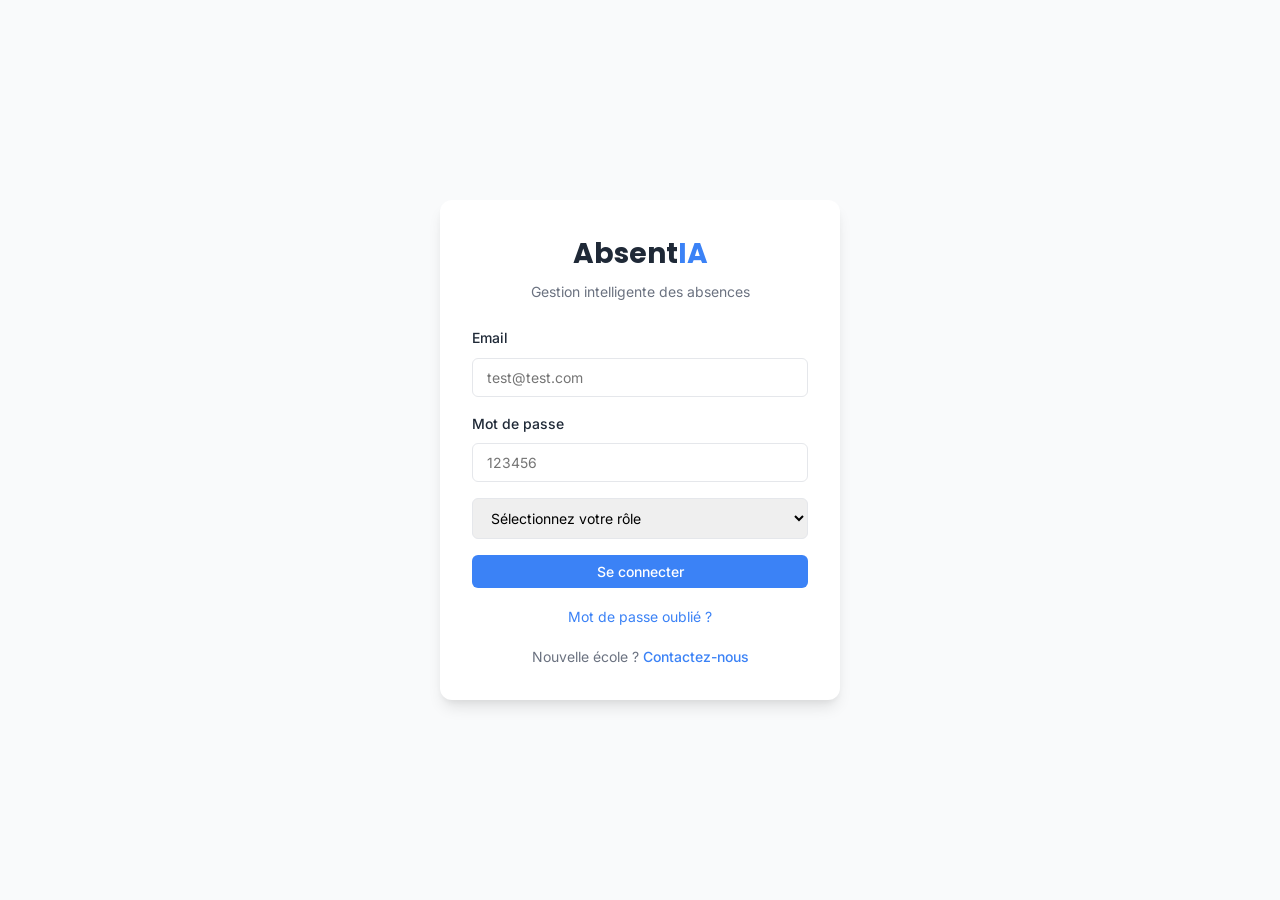
<file: index.html>
<!DOCTYPE html>
<html lang="fr">
<head>
    <meta charset="UTF-8">
    <meta name="viewport" content="width=device-width, initial-scale=1.0">
    <title>AbsentIA - Connexion</title>
    <link rel="stylesheet" href="styles/style.css">
    <link href="https://fonts.googleapis.com/css2?family=Poppins:wght@400;600;700&family=Inter:wght@400;500&display=swap" rel="stylesheet">
</head>
<body>
    <div class="login-container">
        <div class="login-card">
            <div class="logo">
                <span class="logo-text">Absent<span class="highlight">IA</span></span>
                <p class="logo-subtitle">Gestion intelligente des absences</p>
            </div>

            <form id="loginForm" class="login-form">
                <div class="form-group">
                    <label for="email" class="form-label">Email</label>
                    <input type="email" id="email" class="form-input" placeholder="test@test.com" required>
                </div>

                <div class="form-group">
                    <label for="password" class="form-label">Mot de passe</label>
                    <input type="password" id="password" class="form-input" placeholder="123456" required>
                </div>

                <div class="form-group">
                    <select id="role" class="form-select" required>
                        <option value="" disabled selected>Sélectionnez votre rôle</option>
                        <option value="admin">Administrateur</option>
                        <option value="teacher">Enseignant</option>
                        <option value="student">Étudiant</option>
                        <option value="parent">Parent</option>
                    </select>
                </div>

                <button type="submit" class="btn btn-primary btn-block">Se connecter</button>

                <div class="form-footer">
                    <a href="#" class="forgot-link">Mot de passe oublié ?</a>
                    <p class="signup-text">Nouvelle école ? <a href="#" class="signup-link">Contactez-nous</a></p>
                </div>
            </form>
        </div>
    </div>

    <script src="styles/scripts/script.js"></script>
</body>
</html>
</file>
<file: styles/style.css>
/* ===== Variables CSS ===== */
:root {
    --primary-color: #3B82F6;
    --primary-hover: #2563EB;
    --secondary-color: #10B981;
    --secondary-hover: #059669;
    --danger-color: #EF4444;
    --danger-hover: #DC2626;
    --warning-color: #F59E0B;
    --warning-hover: #D97706;
    --info-color: #06B6D4;
    --text-color: #1F2937;
    --text-light: #6B7280;
    --bg-color: #F9FAFB;
    --white: #FFFFFF;
    --border-color: #E5E7EB;
    --shadow-sm: 0 1px 2px 0 rgba(0, 0, 0, 0.05);
    --shadow-md: 0 4px 6px -1px rgba(0, 0, 0, 0.1), 0 2px 4px -1px rgba(0, 0, 0, 0.06);
    --shadow-lg: 0 10px 15px -3px rgba(0, 0, 0, 0.1), 0 4px 6px -2px rgba(0, 0, 0, 0.05);
    --font-primary: 'Poppins', sans-serif;
    --font-secondary: 'Inter', sans-serif;
    --sidebar-width: 250px;
    --header-height: 60px;
}

/* ===== Reset et Base ===== */
* {
    margin: 0;
    padding: 0;
    box-sizing: border-box;
}

body {
    font-family: var(--font-secondary);
    color: var(--text-color);
    background-color: var(--bg-color);
    line-height: 1.6;
    overflow-x: hidden;
}

a {
    text-decoration: none;
    color: inherit;
}

img {
    max-width: 100%;
    height: auto;
}

.container {
    width: 100%;
    max-width: 1200px;
    margin: 0 auto;
    padding: 0 1.5rem;
}

/* ===== Typographie ===== */
h1, h2, h3, h4, h5, h6 {
    font-family: var(--font-primary);
    font-weight: 600;
    line-height: 1.2;
    color: var(--text-color);
}

.highlight {
    color: var(--primary-color);
}

.page-title {
    font-size: 1.5rem;
    margin: 0;
}

.card-title {
    font-size: 1.125rem;
    margin: 0;
}

.section-title {
    font-size: 1.5rem;
    margin-bottom: 1rem;
}

/* ===== Boutons ===== */
.btn {
    display: inline-flex;
    align-items: center;
    justify-content: center;
    padding: 0.5rem 1rem;
    border-radius: 0.375rem;
    font-weight: 500;
    transition: all 0.2s ease;
    cursor: pointer;
    border: none;
    font-family: var(--font-secondary);
    font-size: 0.875rem;
}

.btn-primary {
    background-color: var(--primary-color);
    color: var(--white);
}

.btn-primary:hover {
    background-color: var(--primary-hover);
}

.btn-secondary {
    background-color: var(--secondary-color);
    color: var(--white);
}

.btn-secondary:hover {
    background-color: var(--secondary-hover);
}

.btn-outline {
    background-color: transparent;
    border: 1px solid var(--border-color);
    color: var(--text-color);
}

.btn-outline:hover {
    background-color: var(--bg-color);
    border-color: var(--primary-color);
    color: var(--primary-color);
}

.btn-danger {
    background-color: var(--danger-color);
    color: var(--white);
}

.btn-danger:hover {
    background-color: var(--danger-hover);
}

.btn-warning {
    background-color: var(--warning-color);
    color: var(--white);
}

.btn-warning:hover {
    background-color: var(--warning-hover);
}

.btn-sm {
    padding: 0.25rem 0.75rem;
    font-size: 0.75rem;
}

.btn-block {
    width: 100%;
}

.btn-icon {
    background: none;
    border: none;
    cursor: pointer;
    padding: 0.25rem;
    border-radius: 0.25rem;
    transition: background-color 0.2s ease;
}

.btn-icon:hover {
    background-color: var(--bg-color);
}

.btn-edit {
    color: var(--primary-color);
}

.btn-delete {
    color: var(--danger-color);
}

.btn-upload {
    color: var(--secondary-color);
}

/* ===== Formulaires ===== */
.form-group {
    margin-bottom: 1rem;
}

.form-label {
    display: block;
    font-weight: 500;
    margin-bottom: 0.5rem;
    color: var(--text-color);
    font-size: 0.875rem;
}

.form-input,
.form-select,
.form-textarea {
    width: 100%;
    padding: 0.625rem 0.875rem;
    border: 1px solid var(--border-color);
    border-radius: 0.375rem;
    font-size: 0.875rem;
    font-family: var(--font-secondary);
    transition: border-color 0.2s ease, box-shadow 0.2s ease;
}

.form-input:focus,
.form-select:focus,
.form-textarea:focus {
    outline: none;
    border-color: var(--primary-color);
    box-shadow: 0 0 0 3px rgba(59, 130, 246, 0.1);
}

.form-textarea {
    min-height: 100px;
    resize: vertical;
}

/* ===== Login Page ===== */
.login-container {
    min-height: 100vh;
    display: flex;
    align-items: center;
    justify-content: center;
    background-color: var(--bg-color);
    padding: 1rem;
}

.login-card {
    background-color: var(--white);
    border-radius: 0.75rem;
    box-shadow: var(--shadow-lg);
    padding: 2rem;
    width: 100%;
    max-width: 400px;
    text-align: center;
}

.logo {
    margin-bottom: 1.5rem;
}

.logo-text {
    font-family: var(--font-primary);
    font-size: 1.75rem;
    font-weight: 700;
    color: var(--text-color);
}

.logo-subtitle {
    color: var(--text-light);
    font-size: 0.875rem;
    margin-top: 0.25rem;
}

.login-form {
    text-align: left;
}

.form-footer {
    margin-top: 1rem;
    text-align: center;
}

.forgot-link {
    color: var(--primary-color);
    font-size: 0.875rem;
}

.signup-text {
    margin-top: 1rem;
    font-size: 0.875rem;
    color: var(--text-light);
}

.signup-link {
    color: var(--primary-color);
    font-weight: 500;
}

/* ===== Sidebar ===== */
.sidebar {
    position: fixed;
    top: 0;
    left: 0;
    width: var(--sidebar-width);
    height: 100vh;
    background-color: var(--white);
    box-shadow: var(--shadow-md);
    z-index: 1000;
    display: flex;
    flex-direction: column;
    transition: transform 0.3s ease;
}

.sidebar-header {
    padding: 1.5rem;
    border-bottom: 1px solid var(--border-color);
}

.sidebar-nav {
    flex: 1;
    padding: 1rem 0;
    overflow-y: auto;
}

.nav-item {
    display: flex;
    align-items: center;
    gap: 0.75rem;
    padding: 0.75rem 1.5rem;
    color: var(--text-light);
    transition: all 0.2s ease;
    border-left: 3px solid transparent;
}

.nav-item:hover {
    background-color: var(--bg-color);
    color: var(--text-color);
    border-left-color: var(--primary-color);
}

.nav-item.active {
    background-color: rgba(59, 130, 246, 0.05);
    color: var(--primary-color);
    border-left-color: var(--primary-color);
    font-weight: 500;
}

.nav-item i {
    width: 20px;
    text-align: center;
}

.sidebar-footer {
    padding: 1rem;
    border-top: 1px solid var(--border-color);
}

.user-info {
    display: flex;
    align-items: center;
    gap: 0.75rem;
    padding: 0.75rem;
    margin-bottom: 0.5rem;
}

.user-avatar {
    width: 40px;
    height: 40px;
    border-radius: 50%;
    background-color: var(--primary-color);
    color: var(--white);
    display: flex;
    align-items: center;
    justify-content: center;
    font-weight: 600;
    font-size: 0.875rem;
}

.user-details {
    display: flex;
    flex-direction: column;
}

.user-name {
    font-weight: 500;
    font-size: 0.875rem;
}

.user-role {
    font-size: 0.75rem;
    color: var(--text-light);
}

.logout {
    color: var(--danger-color) !important;
}

.logout:hover {
    background-color: rgba(239, 68, 68, 0.05) !important;
    border-left-color: var(--danger-color) !important;
}

/* ===== Main Content ===== */
.main-content {
    margin-left: var(--sidebar-width);
    min-height: 100vh;
    display: flex;
    flex-direction: column;
}

.main-header {
    position: sticky;
    top: 0;
    height: var(--header-height);
    background-color: var(--white);
    box-shadow: var(--shadow-sm);
    display: flex;
    align-items: center;
    justify-content: space-between;
    padding: 0 1.5rem;
    z-index: 100;
}

.header-left {
    display: flex;
    align-items: center;
    gap: 1rem;
}

.menu-toggle {
    display: none;
    background: none;
    border: none;
    font-size: 1.25rem;
    cursor: pointer;
    color: var(--text-color);
}

.header-right {
    display: flex;
    align-items: center;
    gap: 1rem;
}

.notification-bell {
    position: relative;
    cursor: pointer;
    color: var(--text-light);
    transition: color 0.2s ease;
}

.notification-bell:hover {
    color: var(--text-color);
}

.notification-badge {
    position: absolute;
    top: -5px;
    right: -5px;
    background-color: var(--danger-color);
    color: var(--white);
    border-radius: 50%;
    width: 18px;
    height: 18px;
    font-size: 0.625rem;
    display: flex;
    align-items: center;
    justify-content: center;
}

/* ===== Stats Grid ===== */
.stats-grid {
    display: grid;
    grid-template-columns: repeat(auto-fit, minmax(200px, 1fr));
    gap: 1rem;
    padding: 1.5rem;
}

.stat-card {
    background-color: var(--white);
    border-radius: 0.5rem;
    padding: 1rem;
    display: flex;
    align-items: center;
    gap: 1rem;
    box-shadow: var(--shadow-sm);
    transition: transform 0.2s ease, box-shadow 0.2s ease;
}

.stat-card:hover {
    transform: translateY(-2px);
    box-shadow: var(--shadow-md);
}

.stat-icon {
    width: 40px;
    height: 40px;
    border-radius: 0.5rem;
    display: flex;
    align-items: center;
    justify-content: center;
    font-size: 1rem;
    color: var(--white);
}

.bg-blue {
    background-color: var(--primary-color);
}

.bg-green {
    background-color: var(--secondary-color);
}

.bg-red {
    background-color: var(--danger-color);
}

.bg-orange {
    background-color: var(--warning-color);
}

.stat-info {
    display: flex;
    flex-direction: column;
}

.stat-value {
    font-size: 1.5rem;
    font-weight: 700;
    color: var(--text-color);
}

.stat-label {
    font-size: 0.75rem;
    color: var(--text-light);
}

/* ===== Content Grid ===== */
.content-grid {
    display: grid;
    grid-template-columns: repeat(auto-fit, minmax(350px, 1fr));
    gap: 1.5rem;
    padding: 1.5rem;
    flex: 1;
}

.content-card {
    background-color: var(--white);
    border-radius: 0.5rem;
    box-shadow: var(--shadow-sm);
    overflow: hidden;
}

.content-card.full-width {
    grid-column: 1 / -1;
}

.card-header {
    display: flex;
    align-items: center;
    justify-content: space-between;
    padding: 1rem 1.5rem;
    border-bottom: 1px solid var(--border-color);
}

.card-header .btn {
    margin-left: auto;
}

/* ===== Tables ===== */
.table-container {
    padding: 1rem 1.5rem;
    overflow-x: auto;
}

.data-table {
    width: 100%;
    border-collapse: collapse;
}

.data-table th,
.data-table td {
    padding: 0.75rem 1rem;
    text-align: left;
    border-bottom: 1px solid var(--border-color);
}

.data-table th {
    font-weight: 600;
    color: var(--text-light);
    font-size: 0.75rem;
    text-transform: uppercase;
    letter-spacing: 0.05em;
}

.data-table tbody tr:hover {
    background-color: var(--bg-color);
}

.student-info {
    display: flex;
    align-items: center;
    gap: 0.75rem;
}

.student-avatar {
    width: 32px;
    height: 32px;
    border-radius: 50%;
    background-color: var(--primary-color);
    color: var(--white);
    display: flex;
    align-items: center;
    justify-content: center;
    font-size: 0.625rem;
    font-weight: 600;
}

.student-name {
    font-weight: 500;
}

/* ===== Badges ===== */
.badge {
    display: inline-block;
    padding: 0.25rem 0.625rem;
    border-radius: 9999px;
    font-size: 0.75rem;
    font-weight: 500;
}

.badge-success {
    background-color: rgba(16, 185, 129, 0.1);
    color: var(--secondary-color);
}

.badge-warning {
    background-color: rgba(245, 158, 11, 0.1);
    color: var(--warning-color);
}

.badge-danger {
    background-color: rgba(239, 68, 68, 0.1);
    color: var(--danger-color);
}

.badge-info {
    background-color: rgba(6, 182, 212, 0.1);
    color: var(--info-color);
}

.justificatif-status {
    font-size: 0.75rem;
    color: var(--text-light);
}

/* ===== Quick Actions ===== */
.quick-actions {
    display: grid;
    grid-template-columns: repeat(2, 1fr);
    gap: 0.75rem;
    padding: 1rem 1.5rem;
}

.quick-action-btn {
    display: flex;
    flex-direction: column;
    align-items: center;
    gap: 0.5rem;
    padding: 1rem;
    background-color: var(--bg-color);
    border: 1px dashed var(--border-color);
    border-radius: 0.5rem;
    cursor: pointer;
    transition: all 0.2s ease;
}

.quick-action-btn:hover {
    background-color: rgba(59, 130, 246, 0.05);
    border-color: var(--primary-color);
    color: var(--primary-color);
}

.quick-action-btn i {
    font-size: 1.25rem;
}

/* ===== Notifications ===== */
.notification-list {
    padding: 1rem 1.5rem;
    max-height: 300px;
    overflow-y: auto;
}

.notification-item {
    display: flex;
    gap: 0.75rem;
    padding: 0.75rem 0;
    border-bottom: 1px solid var(--border-color);
}

.notification-item:last-child {
    border-bottom: none;
}

.notification-icon {
    width: 32px;
    height: 32px;
    border-radius: 50%;
    display: flex;
    align-items: center;
    justify-content: center;
    font-size: 0.75rem;
    color: var(--white);
}

.notification-content {
    flex: 1;
}

.notification-content p {
    font-size: 0.875rem;
    margin-bottom: 0.25rem;
}

.notification-time {
    font-size: 0.75rem;
    color: var(--text-light);
}

/* ===== Charts ===== */
.chart-container {
    padding: 1rem 1.5rem;
    height: 250px;
}

.chart-container.small {
    height: 150px;
}

/* ===== Course List ===== */
.course-list {
    padding: 1rem 1.5rem;
}

.course-item {
    display: flex;
    align-items: center;
    justify-content: space-between;
    padding: 1rem 0;
    border-bottom: 1px solid var(--border-color);
}

.course-item:last-child {
    border-bottom: none;
}

.course-info {
    display: flex;
    flex-direction: column;
    gap: 0.25rem;
}

.course-time {
    font-size: 0.75rem;
    color: var(--text-light);
}

.course-name {
    font-weight: 600;
    color: var(--text-color);
}

.course-class {
    font-size: 0.875rem;
    color: var(--text-light);
}

.course-actions {
    display: flex;
    gap: 0.5rem;
}

/* ===== Attendance Modal ===== */
.modal {
    display: none;
    position: fixed;
    top: 0;
    left: 0;
    width: 100%;
    height: 100%;
    background-color: rgba(0, 0, 0, 0.5);
    z-index: 2000;
    align-items: center;
    justify-content: center;
}

.modal-content {
    background-color: var(--white);
    border-radius: 0.75rem;
    box-shadow: var(--shadow-lg);
    width: 100%;
    max-width: 600px;
    max-height: 90vh;
    overflow-y: auto;
}

.modal-header {
    display: flex;
    align-items: center;
    justify-content: space-between;
    padding: 1.5rem;
    border-bottom: 1px solid var(--border-color);
}

.modal-header h2 {
    font-size: 1.25rem;
}

.modal-close {
    background: none;
    border: none;
    font-size: 1.5rem;
    cursor: pointer;
    color: var(--text-light);
}

.modal-body {
    padding: 1.5rem;
}

.modal-footer {
    display: flex;
    justify-content: flex-end;
    gap: 0.75rem;
    padding: 1.5rem;
    border-top: 1px solid var(--border-color);
}

.attendance-date,
.attendance-class {
    margin-bottom: 1rem;
    font-size: 0.875rem;
    color: var(--text-light);
}

.student-list {
    display: flex;
    flex-direction: column;
    gap: 1rem;
}

.student-attendance {
    display: flex;
    align-items: center;
    justify-content: space-between;
    padding: 0.75rem;
    background-color: var(--bg-color);
    border-radius: 0.375rem;
}

.attendance-options {
    display: flex;
    gap: 0.5rem;
}

.attendance-option {
    display: flex;
    align-items: center;
    gap: 0.25rem;
    cursor: pointer;
}

.attendance-option input[type="radio"] {
    accent-color: var(--primary-color);
}

.option-label {
    padding: 0.25rem 0.5rem;
    border-radius: 0.25rem;
    font-size: 0.75rem;
    font-weight: 500;
}

.option-label.present {
    background-color: rgba(16, 185, 129, 0.1);
    color: var(--secondary-color);
}

.option-label.absent {
    background-color: rgba(239, 68, 68, 0.1);
    color: var(--danger-color);
}

.option-label.excused {
    background-color: rgba(245, 158, 11, 0.1);
    color: var(--warning-color);
}

/* ===== Upload Modal ===== */
.upload-form {
    display: flex;
    flex-direction: column;
    gap: 1rem;
}

/* ===== Children List ===== */
.children-list {
    padding: 1rem 1.5rem;
    display: flex;
    flex-direction: column;
    gap: 1rem;
}

.child-card {
    display: flex;
    align-items: center;
    gap: 1rem;
    padding: 1rem;
    background-color: var(--bg-color);
    border-radius: 0.5rem;
    cursor: pointer;
    transition: all 0.2s ease;
    border: 1px solid transparent;
}

.child-card:hover {
    background-color: rgba(59, 130, 246, 0.05);
    border-color: var(--primary-color);
}

.child-card.active {
    background-color: rgba(59, 130, 246, 0.1);
    border-color: var(--primary-color);
}

.child-avatar {
    width: 48px;
    height: 48px;
    border-radius: 50%;
    background-color: var(--primary-color);
    color: var(--white);
    display: flex;
    align-items: center;
    justify-content: center;
    font-weight: 600;
    font-size: 1rem;
}

.child-info {
    flex: 1;
}

.child-name {
    font-weight: 600;
    color: var(--text-color);
}

.child-class {
    font-size: 0.875rem;
    color: var(--text-light);
}

.child-status {
    margin-left: auto;
}

/* ===== Mini Stats ===== */
.mini-stats {
    display: flex;
    justify-content: space-around;
    padding: 1rem 1.5rem;
    border-bottom: 1px solid var(--border-color);
}

.mini-stat {
    text-align: center;
}

.mini-stat-value {
    font-size: 1.5rem;
    font-weight: 700;
    color: var(--text-color);
}

.mini-stat-label {
    font-size: 0.75rem;
    color: var(--text-light);
}

/* ===== Responsive ===== */
@media (max-width: 1024px) {
    .sidebar {
        transform: translateX(-100%);
    }

    .sidebar.open {
        transform: translateX(0);
    }

    .main-content {
        margin-left: 0;
    }

    .menu-toggle {
        display: block;
    }

    .stats-grid {
        grid-template-columns: repeat(2, 1fr);
    }

    .content-grid {
        grid-template-columns: 1fr;
    }
}

@media (max-width: 768px) {
    .login-card {
        padding: 1.5rem;
    }

    .stats-grid {
        grid-template-columns: 1fr;
    }

    .quick-actions {
        grid-template-columns: 1fr;
    }

    .modal-content {
        margin: 1rem;
        max-width: none;
    }
}
</file>
